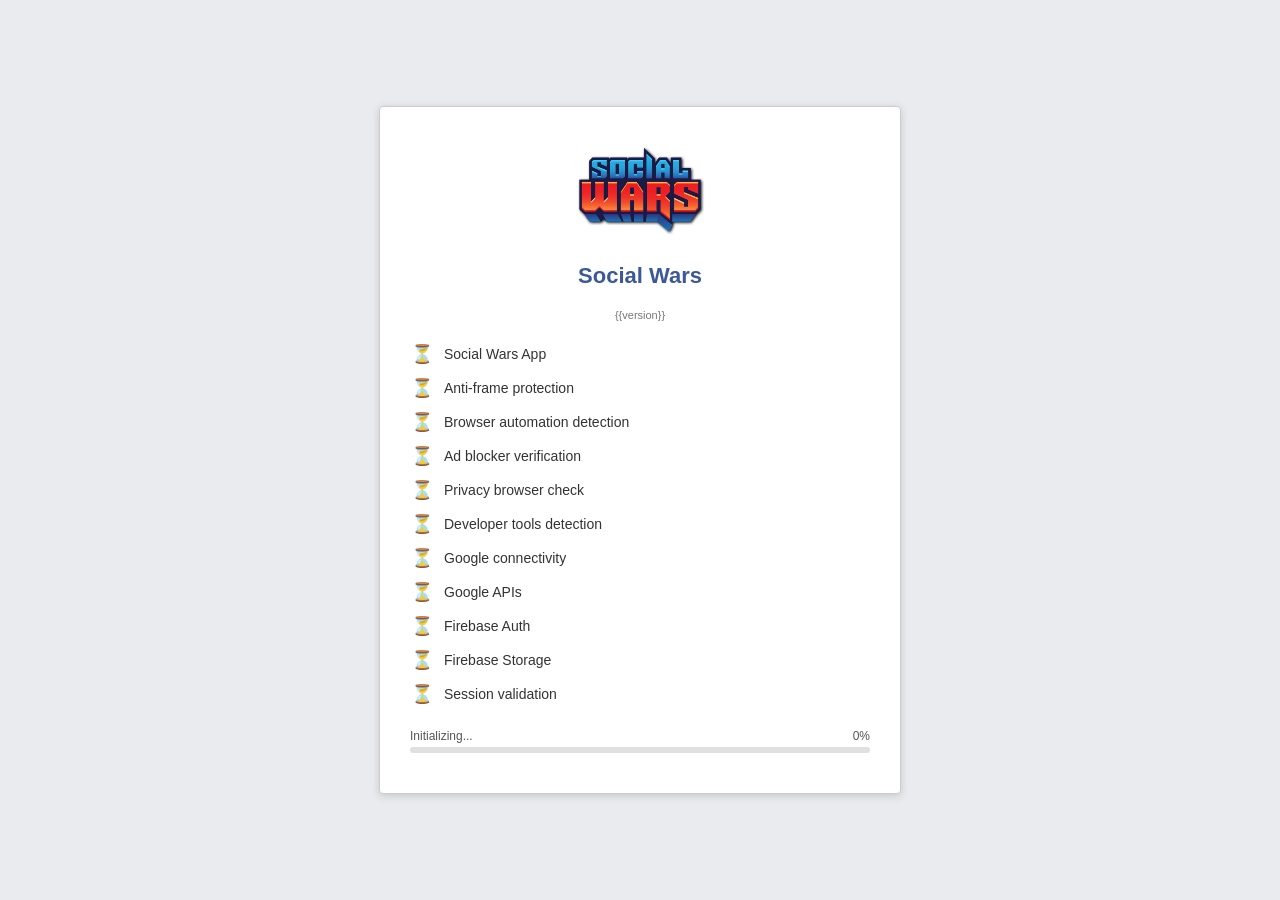
<file: index.html>
<!DOCTYPE html>
<html lang="en">
<head>
    <meta charset="utf-8"/>
    <meta name="viewport" content="width=device-width, initial-scale=1.0"/>
    <title>Social Wars</title>
    <link rel="shortcut icon" href="https://web.archive.org/web/20140601135001im_/https://fbcdn-photos-e-a.akamaihd.net/hphotos-ak-xpa1/t39.2080-0/851579_577252918974734_1364279235_n.gif"/>
    <link rel="icon" type="image/gif" href="https://web.archive.org/web/20140601135001im_/https://fbcdn-photos-e-a.akamaihd.net/hphotos-ak-xpa1/t39.2080-0/851579_577252918974734_1364279235_n.gif"/>
    <style>
        body { 
            background: #e9ebee; 
            font-family: 'lucida grande', tahoma, verdana, arial, sans-serif;
            display: flex; justify-content: center; align-items: center; height: 100vh; margin:0;
        }
        .sw-check-box {
            background: white; border: 1px solid #ccc; border-radius: 4px;
            padding: 30px; text-align: left; width: 460px; box-shadow: 0 2px 8px rgba(0,0,0,0.15);
        }
        .sw-logo { text-align: center; margin-bottom: 8px; }
        .sw-logo img { width: 180px; }
        .sw-version { text-align: center; color: #777; font-size: 11px; margin-bottom: 16px; }
        .sw-check-box h1 { color: #3b5998; text-align: center; margin-bottom: 20px; font-size: 22px; }
        .check-row { display: flex; align-items: center; padding: 6px 0; }
        .check-icon { width: 24px; font-size: 18px; margin-right: 10px; text-align: center; }
        .check-label { flex: 1; font-size: 14px; color: #333; }
        .progress-container { margin-top: 18px; margin-bottom: 10px; }
        .progress-text { font-size: 12px; color: #555; margin-bottom: 4px; display: flex; justify-content: space-between; }
        .progress-bar {
            width: 100%; height: 6px; background: #e0e0e0; border-radius: 3px; overflow: hidden;
        }
        .progress-fill {
            height: 100%; background: #3b5998; border-radius: 3px; transition: width 0.3s linear; width: 0%;
        }
        .error-msg { color: #c0392b; margin-top: 15px; font-size: 14px; font-weight: bold; display: none; }
        button { 
            background: #3b5998; color: white; border: none; padding: 8px 20px; 
            border-radius: 3px; font-size: 14px; cursor: pointer; margin-top: 15px; width: 100%;
        }
        button:hover { background: #2d4373; }
        button:disabled { background: #aaa; cursor: not-allowed; }
    </style>
</head>
<body>
<div class="sw-check-box">
    <div class="sw-logo">
        <img src="img/logo.png" alt="Social Wars"/>
    </div>
    <h1>Social Wars</h1>
    <div class="sw-version">{{version}}</div>

    <div id="checks">
        <!-- NEW CHECK: Social Wars App connectivity (Railway) -->
        <div class="check-row" id="check-appserver"><span class="check-icon">⏳</span><span class="check-label">Social Wars App</span></div>
        <div class="check-row" id="check-anti-frame"><span class="check-icon">⏳</span><span class="check-label">Anti‑frame protection</span></div>
        <div class="check-row" id="check-webdriver"><span class="check-icon">⏳</span><span class="check-label">Browser automation detection</span></div>
        <div class="check-row" id="check-adblock"><span class="check-icon">⏳</span><span class="check-label">Ad blocker verification</span></div>
        <div class="check-row" id="check-privacy"><span class="check-icon">⏳</span><span class="check-label">Privacy browser check</span></div>
        <div class="check-row" id="check-console"><span class="check-icon">⏳</span><span class="check-label">Developer tools detection</span></div>
        <div class="check-row" id="check-google"><span class="check-icon">⏳</span><span class="check-label">Google connectivity</span></div>
        <div class="check-row" id="check-googleapis"><span class="check-icon">⏳</span><span class="check-label">Google APIs</span></div>
        <div class="check-row" id="check-firebase-auth"><span class="check-icon">⏳</span><span class="check-label">Firebase Auth</span></div>
        <div class="check-row" id="check-firebase-storage"><span class="check-icon">⏳</span><span class="check-label">Firebase Storage</span></div>
        <div class="check-row" id="check-session"><span class="check-icon">⏳</span><span class="check-label">Session validation</span></div>
    </div>

    <div class="progress-container">
        <div class="progress-text">
            <span id="progress-label">Initializing...</span>
            <span id="progress-percent">0%</span>
        </div>
        <div class="progress-bar">
            <div class="progress-fill" id="progress-fill"></div>
        </div>
    </div>

    <div id="global-error" class="error-msg"></div>
    <button id="retry-btn" style="display:none" onclick="location.reload()">Retry All Checks</button>
</div>

<script>
    (async function() {
        // ---------- TAB LOCK ----------
        const LOCK_KEY = 'sw_index_lock';
        const PASSES_KEY = 'sw_index_passes';
        const VERIFIED_KEY = 'index_verified';   // sessionStorage

        if (localStorage.getItem(LOCK_KEY)) {
            document.getElementById('global-error').style.display = 'block';
            document.getElementById('global-error').textContent = 'Another index verification is already in progress. Please close the other tab.';
            document.getElementById('retry-btn').style.display = 'block';
            return;
        }

        const tabId = Date.now().toString() + Math.random().toString(36).substr(2, 9);
        localStorage.setItem(LOCK_KEY, tabId);

        window.addEventListener('beforeunload', () => {
            if (localStorage.getItem(LOCK_KEY) === tabId) {
                localStorage.removeItem(LOCK_KEY);
            }
        });

        // ---------- SPEED BOOST ----------
        let passes = parseInt(localStorage.getItem(PASSES_KEY) || '0', 10);
        passes = Math.min(passes, 3);
        const reductionMs = passes * 2000;
        const BASE_CHECK_DURATION = 10000;
        const EFFECTIVE_CHECK_DURATION = Math.max(4000, BASE_CHECK_DURATION - reductionMs);

        // ---------- VARIABLES ----------
        const checks = {
            'check-appserver': false,
            'check-anti-frame': false,
            'check-webdriver': false,
            'check-adblock': false,
            'check-privacy': false,
            'check-console': false,
            'check-google': false,
            'check-googleapis': false,
            'check-firebase-auth': false,
            'check-firebase-storage': false,
            'check-session': false
        };
        const progressFill = document.getElementById('progress-fill');
        const progressPercent = document.getElementById('progress-percent');
        const progressLabel = document.getElementById('progress-label');
        const retryBtn = document.getElementById('retry-btn');
        const globalError = document.getElementById('global-error');

        function setProgress(percent, label) {
            progressFill.style.width = percent + '%';
            progressPercent.textContent = percent + '%';
            if (label) progressLabel.textContent = label;
        }

        function setCheck(id, success, message) {
            const row = document.getElementById(id);
            const icon = row.querySelector('.check-icon');
            icon.textContent = success ? '✅' : '❌';
            if (message) row.querySelector('.check-label').textContent += ' (' + message + ')';
            checks[id] = success;
        }

        function showGlobalError(msg) {
            globalError.style.display = 'block';
            globalError.textContent = msg;
            retryBtn.style.display = 'block';
        }

        async function fetchWithTimeout(url, timeout = 3000) {
            const controller = new AbortController();
            const id = setTimeout(() => controller.abort(), timeout);
            try {
                await fetch(url, { mode: 'no-cors', signal: controller.signal });
                clearTimeout(id);
                return true;
            } catch (err) {
                clearTimeout(id);
                throw err;
            }
        }

        function animateProgress(targetPercent, duration, startPercent) {
            return new Promise(resolve => {
                const startTime = performance.now();
                const start = startPercent ?? parseFloat(progressFill.style.width) || 0;
                function step(now) {
                    const elapsed = now - startTime;
                    const progress = Math.min(elapsed / duration, 1);
                    const current = start + (targetPercent - start) * progress;
                    progressFill.style.width = current + '%';
                    progressPercent.textContent = Math.round(current) + '%';
                    if (progress < 1) {
                        requestAnimationFrame(step);
                    } else {
                        resolve();
                    }
                }
                requestAnimationFrame(step);
            });
        }

        function sleep(ms) {
            return new Promise(r => setTimeout(r, ms));
        }

        const TRANSITION_DELAY = 2000;
        // ---------- RAILWAY APP URL (replace with your actual URL) ----------
        const RAILWAY_APP_URL = 'https://social-wars-flash-project-production.up.railway.app'; // <-- SET YOUR RAILWAY APP URL HERE

        try {
            // 0. Social Wars App connectivity (Railway server)
            progressLabel.textContent = 'Social Wars App connectivity...';
            await animateProgress(5, EFFECTIVE_CHECK_DURATION, 0);
            try {
                await fetchWithTimeout(RAILWAY_APP_URL, 5000);
                setCheck('check-appserver', true);
            } catch (e) {
                setCheck('check-appserver', false, 'Server unreachable');
                showGlobalError('Social Wars server is not reachable. Please try again later.');
                localStorage.removeItem(LOCK_KEY);
                return;
            }
            await sleep(TRANSITION_DELAY);

            // 1. Anti‑frame
            progressLabel.textContent = 'Anti‑frame protection...';
            await animateProgress(10, EFFECTIVE_CHECK_DURATION, 5);
            if (window.top !== window.self) {
                setCheck('check-anti-frame', false, 'Framed');
                showGlobalError('Access denied: page loaded in a frame.');
                localStorage.removeItem(LOCK_KEY);
                return;
            }
            setCheck('check-anti-frame', true);
            await sleep(TRANSITION_DELAY);

            // 2. WebDriver
            progressLabel.textContent = 'Browser automation detection...';
            await animateProgress(15, EFFECTIVE_CHECK_DURATION, 10);
            if (navigator.webdriver) {
                setCheck('check-webdriver', false, 'Automation');
                showGlobalError('Automated browsing is not allowed.');
                localStorage.removeItem(LOCK_KEY);
                return;
            }
            setCheck('check-webdriver', true);
            await sleep(TRANSITION_DELAY);

            // 3. Adblock
            progressLabel.textContent = 'Ad blocker verification...';
            await animateProgress(20, EFFECTIVE_CHECK_DURATION, 15);
            const adTest = document.createElement('div');
            adTest.className = 'adsbox';
            adTest.style.height = '1px';
            adTest.style.width = '1px';
            adTest.style.position = 'absolute';
            adTest.style.top = '-10px';
            adTest.style.left = '-10px';
            document.body.appendChild(adTest);
            await sleep(150);
            const adBlocked = (adTest.offsetHeight === 0 || adTest.clientHeight === 0 || adTest.offsetParent === null);
            document.body.removeChild(adTest);
            if (adBlocked) {
                setCheck('check-adblock', false, 'Adblocker');
                showGlobalError('Ad blocker detected. Please disable it to continue.');
                localStorage.removeItem(LOCK_KEY);
                return;
            }
            setCheck('check-adblock', true);
            await sleep(TRANSITION_DELAY);

            // 4. Privacy browser
            progressLabel.textContent = 'Privacy browser check...';
            await animateProgress(25, EFFECTIVE_CHECK_DURATION, 20);
            const ua = navigator.userAgent.toLowerCase();
            if (ua.includes('tor') || (navigator.productSub === '20100101' && navigator.vendor === '')) {
                setCheck('check-privacy', false, 'Privacy');
                showGlobalError('Private/anonymous browsers are not supported.');
                localStorage.removeItem(LOCK_KEY);
                return;
            }
            setCheck('check-privacy', true);
            await sleep(TRANSITION_DELAY);

            // 5. DevTools
            progressLabel.textContent = 'Developer tools detection...';
            await animateProgress(30, EFFECTIVE_CHECK_DURATION, 25);
            let devtoolsOpen = false;
            const threshold = 160;
            const detectDevTools = () => {
                if (window.outerWidth - window.innerWidth > threshold || window.outerHeight - window.innerHeight > threshold) {
                    devtoolsOpen = true;
                }
            };
            detectDevTools();
            const startT = performance.now();
            debugger;
            if (performance.now() - startT > 100) devtoolsOpen = true;
            if (devtoolsOpen) {
                setCheck('check-console', false, 'DevTools open');
                showGlobalError('Please close developer tools to continue.');
                localStorage.removeItem(LOCK_KEY);
                return;
            }
            setCheck('check-console', true);
            await sleep(TRANSITION_DELAY);

            // 6. Google connectivity
            progressLabel.textContent = 'Google connectivity...';
            await animateProgress(40, EFFECTIVE_CHECK_DURATION, 30);
            try {
                await fetchWithTimeout('https://www.google.com/generate_204', 3000);
                setCheck('check-google', true);
            } catch (e) {
                setCheck('check-google', false, 'No internet');
                showGlobalError('Unable to reach Google services. Check your internet connection.');
                localStorage.removeItem(LOCK_KEY);
                return;
            }
            await sleep(TRANSITION_DELAY);

            // 7. Google APIs – bring progress to 63% for the verification freeze
            progressLabel.textContent = 'Google APIs...';
            await animateProgress(63, EFFECTIVE_CHECK_DURATION, 40);
            try {
                await fetchWithTimeout('https://www.googleapis.com/', 3000);
                setCheck('check-googleapis', true);
            } catch (e) {
                setCheck('check-googleapis', false, 'APIs unreachable');
                showGlobalError('Cannot connect to Google APIs.');
                localStorage.removeItem(LOCK_KEY);
                return;
            }
            // Freeze at 63% to verify previous checks
            progressLabel.textContent = 'Verifying previous checks...';
            await sleep(4000);

            // 8. Firebase Auth
            progressLabel.textContent = 'Firebase Auth...';
            await animateProgress(80, EFFECTIVE_CHECK_DURATION + 2000, 63);
            const { initializeApp } = await import("https://www.gstatic.com/firebasejs/10.12.0/firebase-app.js");
            const { getAuth, onAuthStateChanged } = await import("https://www.gstatic.com/firebasejs/10.12.0/firebase-auth.js");

            const firebaseConfig = {
                apiKey: "AIzaSyDo6z9MrH-icSD85Q8lylaBMCj66gHbDs4",
                authDomain: "social-wars-2a532.firebaseapp.com",
                projectId: "social-wars-2a532",
                storageBucket: "social-wars-2a532.firebasestorage.app",
                messagingSenderId: "540372566529",
                appId: "1:540372566529:web:f419eb34cfa4d4a41b3600",
                measurementId: "G-TYZNPG9Z8F"
            };
            const app = initializeApp(firebaseConfig);
            const auth = getAuth(app);

            const user = await new Promise((resolve, reject) => {
                const timeout = setTimeout(() => reject(new Error('Firebase Auth timed out')), 8000);
                const unsubscribe = onAuthStateChanged(auth, (u) => {
                    clearTimeout(timeout);
                    unsubscribe();
                    resolve(u);
                }, (err) => {
                    clearTimeout(timeout);
                    reject(err);
                });
            });
            setCheck('check-firebase-auth', true);
            await sleep(TRANSITION_DELAY);

            // 9. Firebase Storage
            progressLabel.textContent = 'Firebase Storage...';
            await animateProgress(90, EFFECTIVE_CHECK_DURATION, 80);
            try {
                await fetchWithTimeout('https://firebasestorage.googleapis.com/v0/b/social-wars-2a532.firebasestorage.app/o/healthcheck', 4000);
                setCheck('check-firebase-storage', true);
            } catch (e) {
                setCheck('check-firebase-storage', false, 'Storage unreachable');
                showGlobalError('Cannot reach Firebase Storage.');
                localStorage.removeItem(LOCK_KEY);
                return;
            }
            await sleep(TRANSITION_DELAY);

            // 10. Session validation
            progressLabel.textContent = 'Session validation...';
            await animateProgress(100, EFFECTIVE_CHECK_DURATION, 90);
            setCheck('check-session', true);
            await sleep(TRANSITION_DELAY);

            // ---------- SUCCESS ----------
            if (passes < 3) {
                localStorage.setItem(PASSES_KEY, (passes + 1).toString());
            }
            sessionStorage.setItem(VERIFIED_KEY, 'true');
            localStorage.removeItem(LOCK_KEY);

            const targetPage = user ? 'play.html' : 'login.html';
            progressLabel.textContent = `Redirecting to ${targetPage}...`;
            progressFill.style.background = '#1e8449';
            await sleep(1500);
            window.location.href = targetPage;

        } catch (err) {
            console.error(err);
            showGlobalError('A critical error occurred. Please try again.');
            localStorage.removeItem(LOCK_KEY);
        }
    })();
</script>
</body>
</html>
</file>
